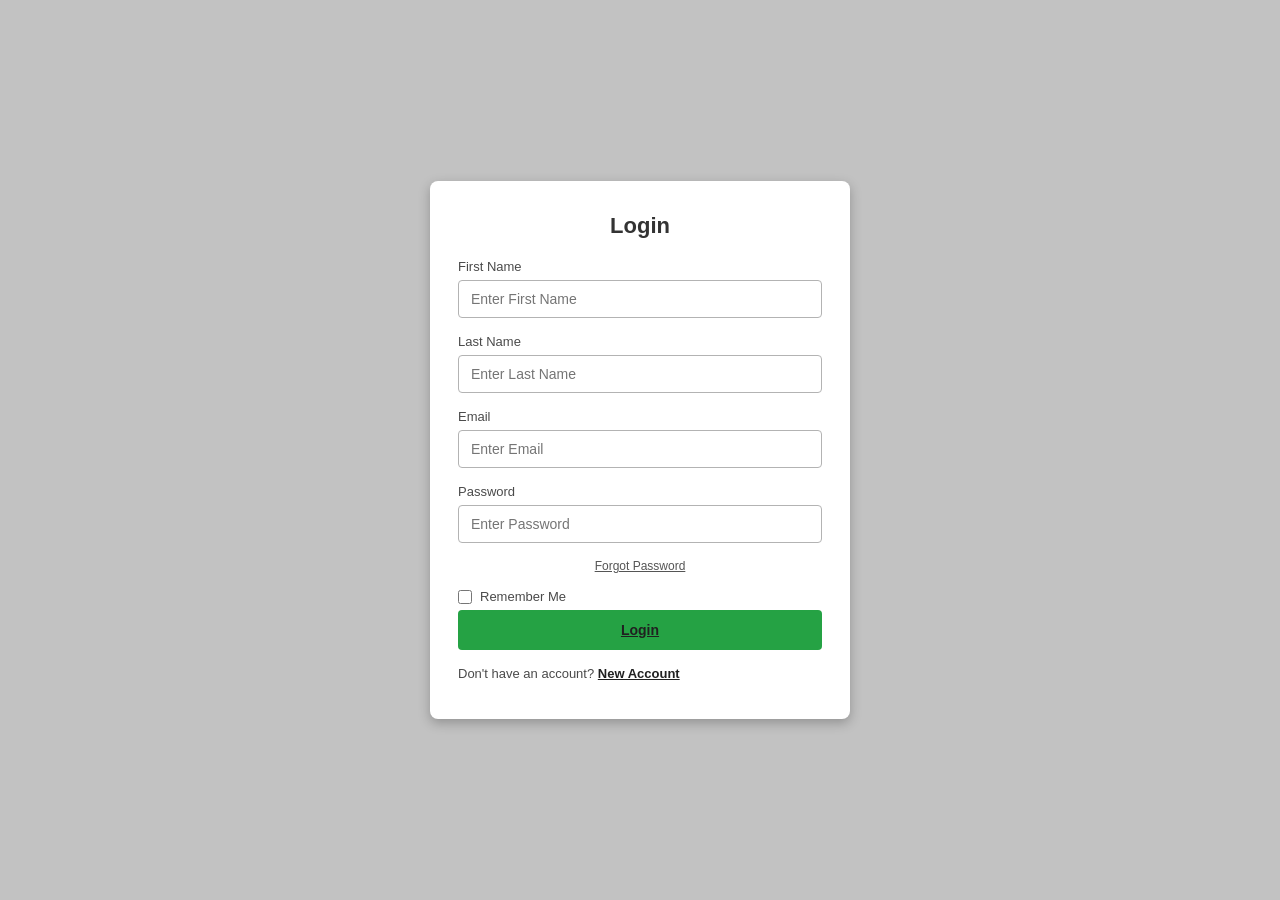
<file: index.html>
<!DOCTYPE html>
<html lang="en">
<head>
    <meta charset="UTF-8">
    <meta name="viewport" content="width=device-width, initial-scale=1.0">
    <title>Login</title>
    <link rel="stylesheet" href="style.css">
</head>
<body>
    <form class="input-container" autocomplete="off">
        <h1>Login</h1>

        <label for="username">First Name</label>
        <input type="text" id="username" name="username" placeholder="Enter First Name">

        <label for="last-name">Last Name</label>
        <input type="text" id="last-name" name="last-name" placeholder="Enter Last Name">

        <label for="email">Email</label>
        <input type="email" id="email" name="email" placeholder="Enter Email">

        <label for="password">Password</label>
        <input type="password" id="password" name="password" placeholder="Enter Password">

        <button type="button" id="forgot-password">Forgot Password</button>

        <label class="remember-me">
            <input type="checkbox" id="remember-me" name="remember-me">
            Remember Me
        </label>
        <button type="submit" id="login"><a href="dashboard.html">Login</a></button>
        <label for="don't-have-account">Don't have an account? <a href="newaccount.html">New Account</a></label>

    </form>
</body>
</html>
</file>
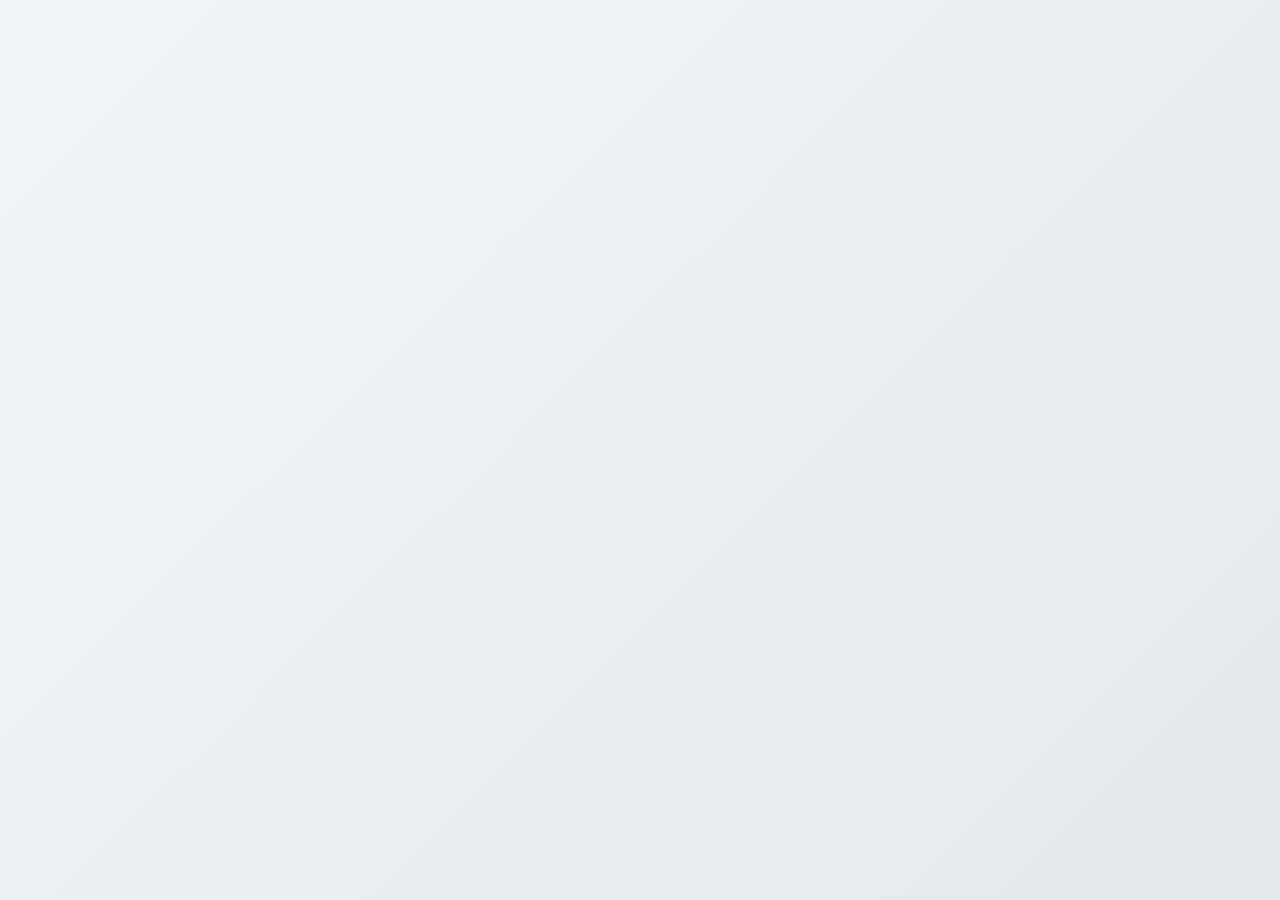
<file: dashboard.html>
<!DOCTYPE html>
<html lang="en">
<head>
    <meta charset="UTF-8">
    <meta name="viewport" content="width=device-width, initial-scale=1.0">
    <title>Brian's Dashboard</title>
    <link rel="stylesheet" href="dashboard.css">

    
</head>
</body>
</html>
</file>
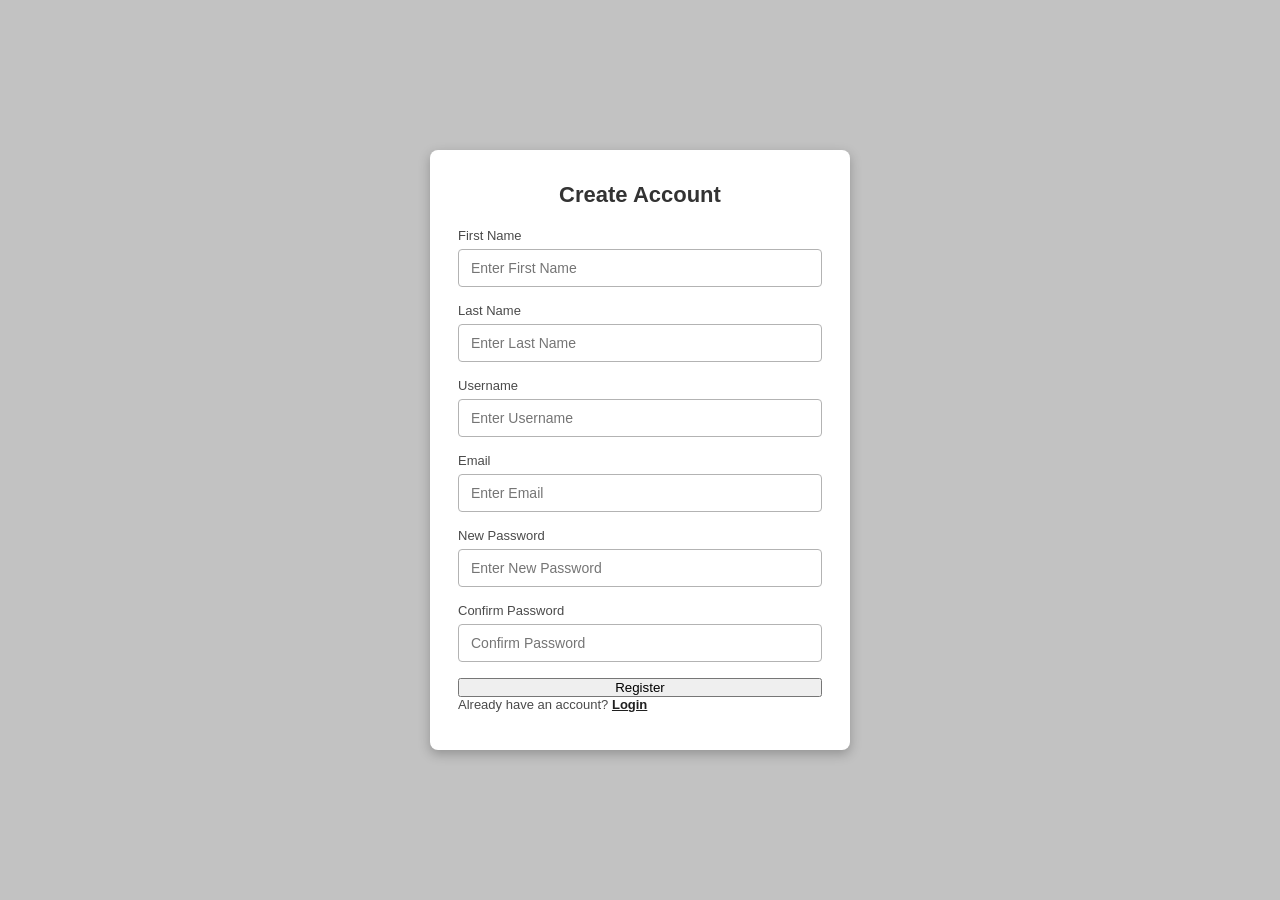
<file: newaccount.html>
<!DOCTYPE html>
<html lang="en">
<head>
    <meta charset="UTF-8">
    <meta name="viewport" content="width=device-width, initial-scale=1.0">
    <title>Create Account</title>
    <link rel="stylesheet" href="style.css">
</head>
<body>
    <form class="input-container" autocomplete="off">
        <h1>Create Account</h1>

        <label for="first-name">First Name</label>
        <input type="text" id="first-name" name="first-name" placeholder="Enter First Name">

        <label for="last-name">Last Name</label>
        <input type="text" id="last-name" name="last-name" placeholder="Enter Last Name">

        <label for="username">Username</label>
        <input type="text" id="username" name="username" placeholder="Enter Username">

        <label for="email">Email</label>
        <input type="email" id="email" name="email" placeholder="Enter Email">

        <label for="password">New Password</label>
        <input type="password" id="password" name="password" placeholder="Enter New Password">

        <label for="confirm-password">Confirm Password</label>
        <input type="password" id="confirm-password" name="confirm-password" placeholder="Confirm Password">

        <button type="submit" id="sign-in">Register</button>
        <label for="you have already account">Already have an account? <a href="index.html">Login</a></label>

    </form>
</body>
</html>
</file>
<file: style.css>
* {
    margin: 0;
    padding: 0;
    box-sizing: border-box;
}

body {
    font-family: 'Segoe UI', Arial, sans-serif;
    min-height: 100dvh;
    display: flex;
    justify-content: center;
    align-items: center;
    background-color: #c2c2c2;
    padding: 24px 0;
}

.input-container {
    display: flex;
    flex-direction: column;
    width: 100%;
    max-width: 420px;
    padding: 32px 28px;
    background-color: #ffffff;
    border-radius: 8px;
    box-shadow: 0 4px 12px rgba(0, 0, 0, 0.25);
}

.input-container h1 {
    font-size: 22px;
    color: #333333;
    margin-bottom: 20px;
    text-align: center;
}

.input-container label {
    font-size: 13px;
    color: #4a4a4a;
    margin-bottom: 6px;
}

.input-container input[type="text"],
.input-container input[type="email"],
.input-container input[type="password"],
.input-container select {
    padding: 10px 12px;
    margin-bottom: 16px;
    border: 1px solid #b3b3b3;
    border-radius: 4px;
    background-color: #ffffff;
    color: #333333;
    font-size: 14px;
    outline: none;
}

.input-container input[type="text"]:focus,
.input-container input[type="email"]:focus,
.input-container input[type="password"]:focus,
.input-container select:focus {
    border-color: #808080;
    background-color: #ffffff;
}

#forgot-password {
    align-self: center;
    background: none;
    border: none;
    color: #555555;
    font-size: 12px;
    text-decoration: underline;
    cursor: pointer;
    margin-bottom: 16px;
}

#forgot-password:hover {
    color: #222222;
}

.remember-me {
    display: flex;
    align-items: center;
    gap: 8px;
    font-size: 13px;
    color: #4a4a4a;
    margin-bottom: 20px;
    cursor: pointer;
}

.remember-me input {
    width: 14px;
    height: 14px;
    cursor: pointer;
}

#login,
#register,
#reset-password {
    padding: 12px;
    border: none;
    border-radius: 4px;
    background-color: #25a244;
    color: #ffffff;
    font-size: 14px;
    font-weight: 600;
    cursor: pointer;
    margin-bottom: 16px;
    transition: background-color 0.2s ease;
}

#login:hover,
#register:hover,
#reset-password:hover {
    background-color: #2ab34c;
}

.account-link {
    text-align: center;
    font-size: 13px;
    color: #4a4a4a;
    margin-bottom: 8px;
}

.account-link:last-child {
    margin-bottom: 0;
}

.input-container a {
    color: #202020;
    font-weight: 600;
    text-decoration: underline;
}

.input-container a:hover {
    color: #141414;
}

button:focus-visible,
input:focus-visible,
a:focus-visible {
    outline: 2px solid #808080;
    outline-offset: 2px;
}

.error-banner {
    background-color: #f8d7da;
    color: #721c24;
    padding: 10px;
    border: 1px solid #f5c6cb;
    border-radius: 4px;
    font-size: 13px;
    margin-bottom: 16px;
    text-align: center;
}

.success-banner {
    background-color: #d4edda;
    color: #155724;
    padding: 10px;
    border: 1px solid #c3e6cb;
    border-radius: 4px;
    font-size: 13px;
    margin-bottom: 16px;
    text-align: center;
}

.demo-accounts {
    margin-top: 20px;
    padding-top: 18px;
    border-top: 1px solid #dedede;
}

.demo-accounts h2 {
    margin-bottom: 4px;
    color: #333333;
    font-size: 16px;
}

.demo-accounts-intro {
    margin-bottom: 12px;
    color: #666666;
    font-size: 12px;
}

.demo-account {
    margin-top: 8px;
    padding: 10px 12px;
    border: 1px solid #e1e1e1;
    border-radius: 5px;
    background-color: #fafafa;
}

.demo-account-heading,
.demo-account p {
    display: flex;
    align-items: center;
    justify-content: space-between;
    gap: 10px;
}

.demo-account-heading {
    margin-bottom: 7px;
    color: #333333;
    font-size: 13px;
}

.demo-account p {
    margin-top: 4px;
    color: #555555;
    font-size: 12px;
}

.demo-account code {
    color: #333333;
    font-size: 12px;
}

.demo-use-button {
    padding: 5px 8px;
    border: 1px solid #b7b7b7;
    border-radius: 4px;
    background-color: #ffffff;
    color: #333333;
    font-size: 11px;
    cursor: pointer;
}

.demo-use-button:hover {
    background-color: #eeeeee;
}
</file>
<file: dashboard.css>
:root {
  /* Clean & Modern Color Palette */
  --bg-nature: #f4f6f8;
  --bg-overlay: rgba(255, 255, 255, 0.9);
  
  /* Glassmorphism / Card Variables */
  --glass-bg: rgba(255, 255, 255, 0.85);
  --glass-bg-hover: rgba(255, 255, 255, 0.95);
  --glass-border: rgba(209, 213, 219, 0.6);
  --glass-shadow: 0 10px 25px -5px rgba(0, 0, 0, 0.08), 0 8px 10px -6px rgba(0, 0, 0, 0.01);
  --glass-blur: blur(12px);

  --panel-bg: #ffffff;
  --panel-border: #e5e7eb;
  
  --ink: #111827;
  --ink-light: #ffffff;
  --ink-soft: #6b7280;
  --ink-glass-soft: #4b5563;
  
  /* Role Accents */
  --admin: #166534;       /* Forest Green */
  --admin-soft: #dcfce7;
  --teacher: #c2410c;     /* Terracotta */
  --teacher-soft: #ffedd5;
  --student: #0f766e;     /* Teal */
  --student-soft: #ccfbf1;

  --accent: var(--admin);
  --accent-soft: var(--admin-soft);
  
  --radius-lg: 16px;
  --radius-md: 12px;
  --radius-sm: 8px;
  
  --shadow: 0 4px 6px -1px rgba(0, 0, 0, 0.05), 0 2px 4px -2px rgba(0, 0, 0, 0.05);
  --backdrop-blur: blur(8px);
}

* {
  box-sizing: border-box;
  margin: 0;
  padding: 0;
}

body {
  font-family: 'Inter', system-ui, -apple-system, sans-serif;
  color: var(--ink);
  /* Simple, soft background with subtle depth */
  background: linear-gradient(135deg, #f3f4f6 0%, #e5e7eb 100%);
  min-height: 100vh;
}

/* --- Login Screen --- */
#login-screen {
  display: flex;
  align-items: center;
  justify-content: center;
  min-height: 100vh;
  padding: 20px;
  position: relative;
  overflow: hidden;
}

/* Removed heavy atmospheric glowing effects */
#login-screen::before {
  display: none;
}

.login-wrap {
  width: 100%;
  max-width: 420px;
  position: relative;
  z-index: 2;
}

.role-tabs {
  display: flex;
  gap: 6px;
  margin-bottom: 14px;
  background: rgba(229, 231, 235, 0.8);
  padding: 5px;
  border-radius: var(--radius-md);
  border: 1px solid var(--panel-border);
}

.role-tab {
  flex: 1;
  padding: 10px 12px;
  border: none;
  background: transparent;
  color: var(--ink-soft);
  font-weight: 500;
  border-radius: var(--radius-sm);
  cursor: pointer;
  transition: all 0.2s ease;
  font-size: 13px;
}

.role-tab:hover {
  color: var(--ink);
  background: rgba(255, 255, 255, 0.5);
}

.role-tab.active {
  background: #ffffff;
  color: var(--ink);
  box-shadow: 0 1px 3px rgba(0, 0, 0, 0.1);
  font-weight: 600;
}

/* Clean Card Design */
.login-card {
  background: var(--panel-bg);
  border: 1px solid var(--panel-border);
  padding: 36px;
  border-radius: var(--radius-lg);
  box-shadow: var(--shadow);
  color: var(--ink);
}

.eyebrow {
  font-size: 11px;
  text-transform: uppercase;
  letter-spacing: 1.2px;
  color: var(--ink-soft);
  font-weight: 700;
}

.login-card h1 {
  font-family: 'Fraunces', serif;
  font-size: 30px;
  margin: 6px 0 8px;
  color: var(--ink);
}

.sub {
  color: var(--ink-soft);
  font-size: 14px;
  margin-bottom: 22px;
}

.login-error {
  display: none;
  background: #fee2e2;
  border: 1px solid #fca5a5;
  color: #991b1b;
  padding: 10px 14px;
  border-radius: var(--radius-sm);
  font-size: 13px;
  margin-bottom: 18px;
}

.login-error.show {
  display: block;
}

.field {
  margin-bottom: 18px;
}

.field label {
  display: block;
  font-size: 12px;
  font-weight: 600;
  margin-bottom: 6px;
  color: var(--ink-soft);
  letter-spacing: 0.3px;
}

.field input {
  width: 100%;
  padding: 12px 14px;
  border: 1px solid var(--panel-border);
  border-radius: var(--radius-sm);
  background: #f9fafb;
  color: var(--ink);
  outline: none;
  transition: all 0.2s ease;
  font-size: 14px;
}

.field input::placeholder {
  color: #9ca3af;
}

.field input:focus {
  border-color: var(--accent);
  background: #ffffff;
  box-shadow: 0 0 0 3px rgba(22, 101, 52, 0.15);
}

.login-btn {
  width: 100%;
  padding: 13px;
  background: var(--accent);
  color: #ffffff;
  border: none;
  border-radius: var(--radius-sm);
  font-weight: 600;
  cursor: pointer;
  transition: all 0.2s ease;
  font-size: 14px;
  box-shadow: 0 2px 4px rgba(0, 0, 0, 0.1);
  margin-top: 6px;
}

.login-btn:hover {
  filter: brightness(1.1);
  transform: translateY(-1px);
}

.login-btn:active {
  transform: translateY(0);
}

.login-hint {
  text-align: center;
  font-size: 12px;
  color: var(--ink-soft);
  margin-top: 18px;
}

/* --- App Layout --- */
#app {
  display: none;
  min-height: 100vh;
}

#app.active {
  display: flex;
}

/* Sidebar */
.sidebar {
  width: 250px;
  background: #ffffff;
  border-right: 1px solid var(--panel-border);
  padding: 24px 16px;
  display: flex;
  flex-direction: column;
  color: var(--ink);
}

.brand {
  display: flex;
  align-items: center;
  gap: 10px;
  margin-bottom: 32px;
  padding: 0 8px;
}

.brand .display {
  font-family: 'Fraunces', serif;
  font-size: 22px;
  font-weight: 600;
  color: var(--ink);
}

.role-chip {
  background: var(--accent-soft);
  color: var(--accent);
  padding: 2px 8px;
  border-radius: 12px;
  font-size: 11px;
  font-weight: 600;
  text-transform: uppercase;
}

.nav {
  display: flex;
  flex-direction: column;
  gap: 6px;
  flex: 1;
}

.nav-item {
  display: flex;
  align-items: center;
  gap: 12px;
  padding: 10px 12px;
  background: transparent;
  border: none;
  color: var(--ink-soft);
  border-radius: var(--radius-sm);
  cursor: pointer;
  font-size: 14px;
  text-align: left;
  transition: all 0.2s;
}

.nav-item:hover {
  background: #f3f4f6;
  color: var(--ink);
}

.nav-item.active {
  background: var(--accent-soft);
  color: var(--accent);
  font-weight: 600;
}

.logout-btn {
  background: transparent;
  border: 1px solid var(--panel-border);
  color: var(--ink-soft);
  padding: 10px;
  border-radius: var(--radius-sm);
  cursor: pointer;
  display: flex;
  align-items: center;
  justify-content: center;
  gap: 8px;
  transition: all 0.2s;
}

.logout-btn:hover {
  background: #f3f4f6;
  color: var(--ink);
}

/* Main Area */
.main {
  flex: 1;
  display: flex;
  flex-direction: column;
}

.topbar {
  display: flex;
  justify-content: space-between;
  align-items: center;
  padding: 24px 36px;
  background: #ffffff;
  border-bottom: 1px solid var(--panel-border);
}

.topbar h1 {
  font-family: 'Fraunces', serif;
  color: var(--ink);
  font-size: 26px;
}

.topbar .date {
  color: var(--ink-soft);
  font-size: 13px;
}

.user-pill {
  display: flex;
  align-items: center;
  gap: 12px;
  background: #f9fafb;
  border: 1px solid var(--panel-border);
  padding: 6px 14px 6px 6px;
  border-radius: 30px;
}

.avatar {
  width: 32px;
  height: 32px;
  border-radius: 50%;
  background: var(--accent);
  color: #ffffff;
  display: flex;
  align-items: center;
  justify-content: center;
  font-weight: 600;
}

/* Content View */
.content {
  padding: 36px;
  flex: 1;
  overflow-y: auto;
}

/* Dashboard Cards & Components */
.stat-row {
  display: grid;
  grid-template-columns: repeat(auto-fit, minmax(200px, 1fr));
  gap: 16px;
  margin-bottom: 24px;
}

.stat-card {
  background: var(--panel-bg);
  border: 1px solid var(--panel-border);
  padding: 20px;
  border-radius: var(--radius-md);
  box-shadow: var(--shadow);
}

.stat-card .label {
  font-size: 12px;
  color: var(--ink-soft);
  font-weight: 600;
}

.stat-card .value {
  font-size: 28px;
  font-weight: 700;
  margin: 6px 0;
  color: var(--ink);
}

.stat-card .delta {
  font-size: 12px;
  color: #166534;
}

.stat-card .delta.down {
  color: #dc2626;
}

.grid-2 {
  display: grid;
  grid-template-columns: 2fr 1fr;
  gap: 20px;
}

.panel {
  background: var(--panel-bg);
  border: 1px solid var(--panel-border);
  border-radius: var(--radius-lg);
  padding: 20px;
  box-shadow: var(--shadow);
}

.panel-head {
  display: flex;
  justify-content: space-between;
  align-items: center;
  margin-bottom: 16px;
}

.panel-head h2 {
  font-size: 18px;
  font-weight: 600;
}

.panel-head .tag {
  font-size: 12px;
  background: var(--accent-soft);
  color: var(--accent);
  padding: 2px 8px;
  border-radius: var(--radius-sm);
  font-weight: 500;
}

/* Tables */
table {
  width: 100%;
  border-collapse: collapse;
  text-align: left;
}

th, td {
  padding: 12px;
  border-bottom: 1px solid #f3f4f6;
  font-size: 14px;
}

th {
  color: var(--ink-soft);
  font-weight: 600;
  font-size: 12px;
}

.badge {
  padding: 3px 8px;
  border-radius: 12px;
  font-size: 11px;
  font-weight: 600;
  text-transform: capitalize;
}

.badge.admin { background: #dcfce7; color: #166534; }
.badge.teacher { background: #ffedd5; color: #c2410c; }
.badge.student { background: #ccfbf1; color: #0f766e; }
.badge.ok { background: #dcfce7; color: #166534; }
.badge.pending { background: #fef3c7; color: #b45309; }

/* Lists & Course Cards */
.list-item {
  display: flex;
  justify-content: space-between;
  align-items: center;
  padding: 12px 0;
  border-bottom: 1px solid #f3f4f6;
}

.list-item .meta {
  font-size: 12px;
  color: var(--ink-soft);
}

.pill-due {
  background: var(--accent-soft);
  color: var(--accent);
  font-size: 11px;
  padding: 4px 8px;
  border-radius: var(--radius-sm);
  font-weight: 600;
}

.course-grid {
  display: grid;
  grid-template-columns: repeat(auto-fit, minmax(220px, 1fr));
  gap: 16px;
}

.course-card {
  background: #f9fafb;
  border: 1px solid var(--panel-border);
  padding: 16px;
  border-radius: var(--radius-md);
}

.course-card h3 {
  font-size: 16px;
  margin-bottom: 4px;
}

.course-card .meta {
  font-size: 12px;
  color: var(--ink-soft);
  margin-bottom: 12px;
}

.progress-bar {
  height: 6px;
  background: #e5e7eb;
  border-radius: 3px;
  overflow: hidden;
  margin-bottom: 6px;
}

.progress-bar span {
  display: block;
  height: 100%;
  background: var(--accent);
}

.course-card .pct {
  font-size: 11px;
  color: var(--ink-soft);
  text-align: right;
}
</file>
